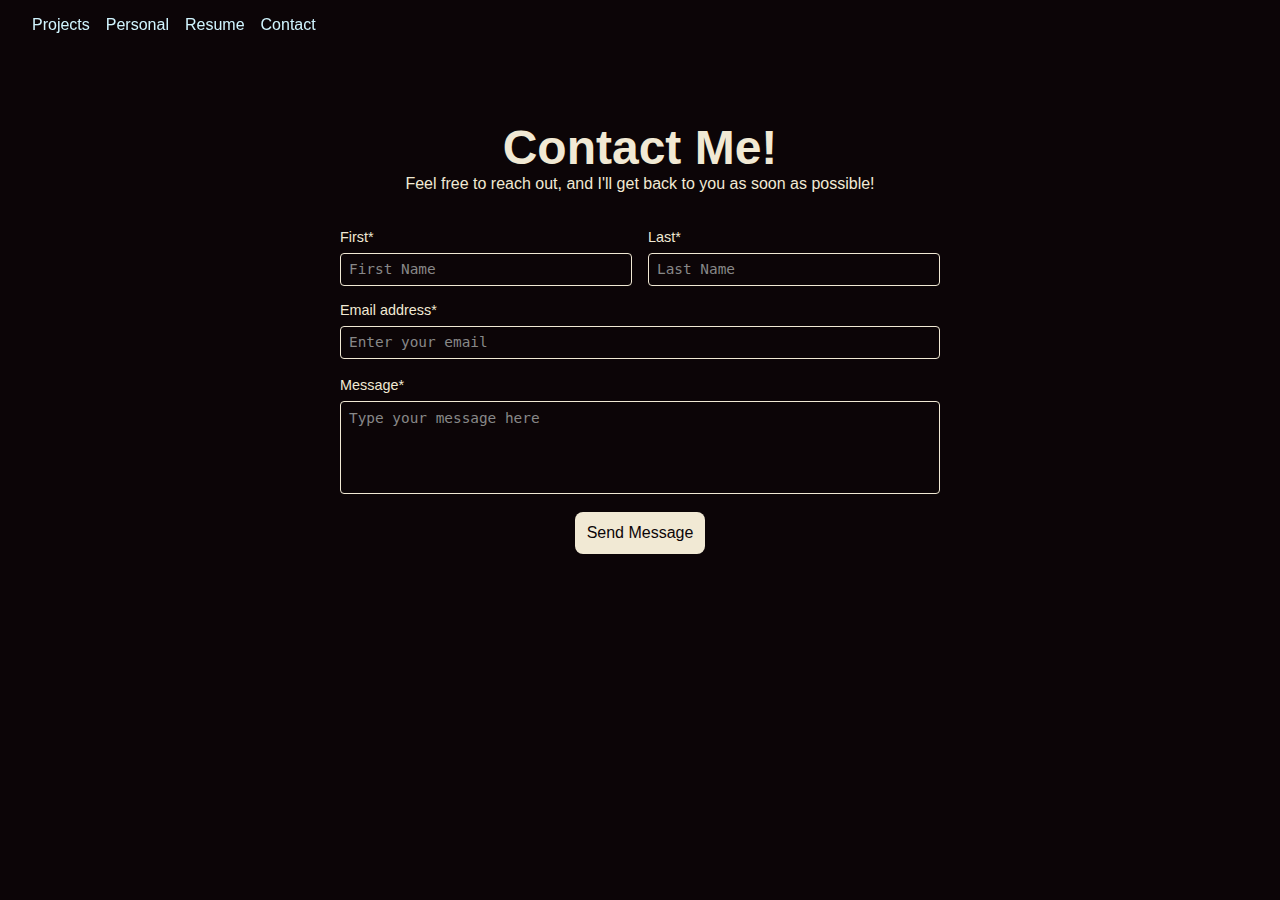
<file: contact.html>
<!DOCTYPE html>
<html lang="en">
<head>
    <meta charset="UTF-8">
    <meta name="viewport" content="width=device-width, initial-scale=1.0">
    <title>Contact</title>
    <link rel="stylesheet" href="styles.css">
    <style>
        body {
            background-color: #0c0507;
            color: #f1e9d4;
            font-family: 'Arial', sans-serif;
        }

        .container {
            margin: 5rem auto;
            max-width: 600px;
            text-align: center;
        }

        .form-row {
            display: flex;
            gap: 1rem;
            margin-bottom: 1rem;
        }

        .form-group {
            flex: 1;
            display: flex;
            flex-direction: column;
            text-align: left;
        }

        .form-group label {
            font-size: 0.9rem;
            margin-bottom: 0.5rem;
        }

        .form-group input,
        .form-group textarea {
            padding: 0.5rem;
            border: 1px solid #f1e9d4;
            border-radius: 0.25rem;
            background-color: #0c0507;
            color: #f1e9d4;
        }

        .form-group input::placeholder,
        .form-group textarea::placeholder {
            color: #888;
        }

        .form-group textarea {
            resize: none;
        }

        button {
            padding: 0.75rem;
            background-color: #f1e9d4;
            color: #0c0507;
            border: none;
            border-radius: 0.5rem;
            font-size: 1rem;
            cursor: pointer;
        }

        button:hover {
            background-color: #8ab7f1;
        }

        input::placeholder,
        textarea::placeholder {
            font-family: 'Monaco', monospace;
            color: #888;
            font-size: 0.9rem;
        }

        .success-message, .error-message {
            margin-top: 1rem;
            display: none;
        }

        .success-message {
            color: #8ab7f1;
        }

        .error-message {
            color: red;
        }
    </style>
</head>
<body>
    <!-- Fixed Header -->
    <header>
        <nav>
            <a href="index.html">Projects</a>
            <a href="about.html">Personal</a>
            <a href="resume.html">Resume</a>
            <a href="contact.html">Contact</a>
        </nav>
    </header>

    <div class="container">
        <h1>Contact Me!</h1>
        <p>Feel free to reach out, and I'll get back to you as soon as possible!</p>
        <br><br>
        <form id="contact-form">
            <!-- First and Last Name -->
            <div class="form-row">
                <div class="form-group">
                    <label for="first-name">First*</label>
                    <input type="text" id="first-name" name="first_name" placeholder="First Name" required>
                </div>
                <div class="form-group">
                    <label for="last-name">Last*</label>
                    <input type="text" id="last-name" name="last_name" placeholder="Last Name" required>
                </div>
            </div>

            <!-- Email Address -->
            <div class="form-group">
                <label for="email">Email address*</label>
                <input type="email" id="email" name="email" placeholder="Enter your email" required>
            </div>
            <br>
            <!-- Message -->
            <div class="form-group">
                <label for="message">Message*</label>
                <textarea id="message" name="message" rows="5" placeholder="Type your message here" required></textarea>
            </div>

            <br>
            <!-- Submit Button -->
            <button type="submit">Send Message</button>
            <p class="success-message">Your message has been sent successfully!</p>
            <p class="error-message">There was an error sending your message. Please try again.</p>
        </form>
    </div>

    <script>
        const form = document.getElementById('contact-form');
        const successMessage = document.querySelector('.success-message');
        const errorMessage = document.querySelector('.error-message');

        form.addEventListener('submit', async (e) => {
            e.preventDefault(); // Prevent default form submission

            const formData = new FormData(form);

            try {
                const response = await fetch('https://formspree.io/f/mvgzgazo', {
                    method: 'POST',
                    body: formData,
                    headers: {
                        Accept: 'application/json'
                    }
                });

                if (response.ok) {
                    form.reset();
                    successMessage.style.display = 'block';
                    errorMessage.style.display = 'none';
                } else {
                    throw new Error('Form submission failed');
                }
            } catch (error) {
                successMessage.style.display = 'none';
                errorMessage.style.display = 'block';
            }
        });
    </script>
</body>
</html>
</file>
<file: styles.css>
/* General Reset */
* {
    margin: 0;
    padding: 0;
    box-sizing: border-box;
}

/* Apply styles only for iPhones */
@media only screen and (max-width: 480px) and (-webkit-min-device-pixel-ratio: 2) {
        /* Adjust Hero Section */
        #hero {
            height: 50vh; /* Make hero section shorter */
        }
    
        /* Resize images and videos in the carousel */
        .slide img,
        .slide video {
            width: 100%;
            height: auto;
            object-fit: contain; /* Keeps full image without cropping */
        }
    
        /* Adjust Captions */
        .caption {
            font-size: 1rem; /* Reduce text size */
            max-width: 80%; /* Allow more width */
            padding: 8px 12px; /* Smaller padding */
            bottom: 10px; /* Move caption higher */
            left: 10px; /* Keep aligned */
        }
    
        /* Resize Center Icon */
        .center-icon {
            font-size: 3rem; /* Make it smaller for mobile */
        }
    
        /* Resize Navigation Arrows */
        .arrow {
            font-size: 1.5rem;
            padding: 5px;
        }
    
  
    .grid-item img, .grid-item video {
        width: 100%;
        height: auto;
        max-height: 1rem; /* Set much smaller max height for media */
        object-fit: cover; /* Ensure media fits into the grid cells */
        border-radius: 0.5rem;
    }

    /* Adjust media inside .media-grid and .media-row */
    .media-grid img, .media-grid video,
    .media-row img, .media-row video {
        width: auto; /* Keep the natural aspect ratio */
        height: auto; /* Set smaller height for all media */
        object-fit: cover; /* Ensure content fits nicely */
        border-radius: 0.5rem;
    }

    .project-row {
        flex-direction: column;
        gap: 1rem;
        margin-bottom: 1rem;
    }
  
    .project-description {
        font-size: 1rem;
        padding: 0.5rem;
        order: -1; /* Move descriptions to appear before media */
    }
  
    .grid-container {
        display: grid;
        grid-template-columns: repeat(2, 1fr); /* 2 columns for smaller screens */
        grid-auto-rows: auto;
    }
  
    .grid-item {
        display: flex;
        flex-direction: column;
        justify-content: flex-end; /* Align description at the bottom */
        text-align: center;
        padding: 0.5rem;
    }
  
    .media-row {
        flex-wrap: wrap;
        gap: 0.5rem;
        text-align: center;
    }
  
    .center-icon {
        font-size: 4rem;
    }
  
    .media-modal {
        justify-content: center;
        align-items: center;
    }
  
    .modal-content img,
    .modal-content video {
        max-width: 90%;
        max-height: 80%;
    }
  
    .name-container {
        font-size: 1rem;
        text-align: center;
    }
  
    figure {
        margin: 0 auto;
    }
  
    img, video {
        max-width: 100%;
        height: auto;
    }
  }
        

 body {
    font-family: 'Monaco', monospace;
    font-weight: 100; /* Light */
    background-color: #0c0507;
    overflow-x: hidden;
    position: relative;
}

h2 {
    color: #8ab7f1; /* Light text color */
    font-size: 1.5rem;
}

.contact-link,
.contact-link:link,
.contact-link:visited {
    
  color: #d1f5ff;
  text-decoration: none;
}

.contact-link:hover {
  color: #f1e9d4;
  font-size: larger;
}

.contact-link:active {
  opacity: 0.85;
}


header {
    position: fixed;
    top: 0;
    left: 0;
    display: flex;
    justify-content: flex-start;
    align-items: center;
    z-index: 1000;
    padding: 1rem 2rem;
}

header nav {
    display: flex;
    gap: 1rem;
}

header nav a {
    font-family: 'Arial', sans-serif;
    font-size: 1rem;
    font-weight: lighter;
    text-decoration: none;
    color: #d1f5ff; 
    transition: color 0.3s ease-in-out;
}

header nav a:hover {
    /* color: #8ab7f1; */
    transform: scale(1.2); /* Slight scaling on hover */

}

.name-container {
    position: fixed; 
    top: 1rem; 
    right: 3rem; 
    text-align: right;
    color: #f1e9d4;
    z-index: 1000; 
    transition: color .2s ease; /* smooth swap */
}

/* while hero is visible, invert over whatever is behind it */
.name-container.invert {
  mix-blend-mode: difference;
  color: #fff;  /* difference works best from white text */
}

.name-container .name {
    font-size: 2.2rem;
    margin-top: 3%;
}

.name-container .tagline {
    font-size: 1.2rem;
    /* color: #814935; */
    color: #d1f5ff;
    top: 1rem; 
}

.name-link {
    text-decoration: none; 
    color: inherit; /* Inherit the text color */
}

.name-link:hover {
    color: #d1f5ff;
    transform: scale(1.2); /* Slight scaling on hover */

}

/* Hero Section */
#hero {
    position: relative;
    width: 100%;
    height: 100vh;
    display: flex;
    align-items: center;
    justify-content: center;
    overflow: hidden;
}

/* Carousel Container */
.carousel {
    position: relative;
    width: 100%;
    height: 100%;
    display: flex;
    
    align-items: center;
    justify-content: center;
}
/* 
.carouselname-container {
   position: fixed; 
    top: 2rem; 
    right: 5rem; 
    text-align: right;
    color: #f1e9d4;
    mix-blend-mode: difference;
    z-index: 1000; 
}


.carouselname-container .tagline {
    font-size: 1rem;
    color: #d1f5ff;
    margin: 0;
} */
/* .carouselname-container { 
   position: fixed; 
    top: 2rem; 
    right: 5rem; 
    text-align: right;
    color: #f1e9d4;
    mix-blend-mode: difference;
    z-index: 1000; 
}

.carouselname-container .name {
    font-size: 2rem;
    margin: 0;
}
 */

/* While hero is in view: show blended name, hide normal name */
body.hero-in-view .carouselname-container {
  display: block;
}
body.hero-in-view .name-container {
  opacity: 0;
  pointer-events: none;
}

/* Optional: smooth fade */
.name-container,
.carouselname-container {
  transition: opacity 200ms ease;
}


/* Slide (Video + Caption) */
.slide {
    position: absolute;
    width: 100%;
    height: 100%;
    opacity: 0;
    transition: opacity 0.5s ease-in-out;
    display: flex;
    flex-direction: column;
    align-items: center;
    justify-content: center;
}

.slide img {
    width: 100%;
    height: 100%;
    object-fit: cover; /* Change to 'contain' if you want no cropping */
    position: absolute;
}

/* Active slide is visible */
.slide.active {
    opacity: 1;
}

/* Background Video */
.slide video {
    width: 100%;
    height: 100%;
    object-fit: cover;
    position: absolute;
    z-index: -1;
    pointer-events: none;
}

/* Caption */
.caption {
    position: absolute;
    bottom: 20px;  /* Distance from the top */
    left: 20px; /* Distance from the left */
    font-size: 1rem;
    color: white;
    text-shadow: 2px 2px 10px rgba(0, 0, 0, 0.7);
    z-index: 2;
    text-align: left;
    padding: 10px 20px;
    border-radius: 10px;
    max-width: 50%; /* Prevents text from stretching too much */
}

/* .caption {
    position: relative;
    font-size: 1.8rem;
    color: white;
    text-shadow: 2px 2px 10px rgba(0, 0, 0, 0.7);
    z-index: 1;
    padding: 10px 20px;
    border-radius: 10px;
} */

/* Navigation Container (Align Arrows & Gear Icon in a Row) */
.navigation {
    display: flex;
    align-items: center; /* Ensure vertical alignment */
    justify-content: center; /* Center them horizontally */
    position: absolute;
    /* bottom: 50px;  */
    left: 50%;
    transform: translateX(-50%);
    z-index: 3;
    gap: 20px; /* Space between arrows and gear icon */
    flex-direction: row; /* Ensures they are in a row */
}

/* Ensure arrows are inline with the gear icon */
.arrow {
    font-size: 2.5rem;
    color: white;
    cursor: pointer;
    padding: 10px;
    border-radius: 50%;
    transition: background 0.3s ease;
    display: flex;
    align-items: center;
    justify-content: center;
}

/* Navigation Arrows */
/* .arrow {
    position: relative;
    top: 50%;
    transform: translateY(-50%);
    font-size: 2.5rem;
    color: white;
    cursor: pointer;
    padding: 10px;
    border-radius: 50%;
    z-index: 2;
    transition: background 0.3s ease;
}
 */
.arrow:hover {
    color: #d1f5ff;
    transform: scale(1.2); /* Slight scaling on hover */
}

/* Left and Right arrow positioning */
.left-arrow {
    left: 20px;
}

.right-arrow {
    right: 20px;
}

/* Change cursor to arrow on hover over the video */
.slide video {
    cursor: pointer;
}

/* Hero Section with Background Image */
/* #hero {
    position: relative;
    align-items: center;
    justify-content: center;
    width: 100%;
    height: 100vh; */
    /* background: url('indexmedia/lab.jpg') no-repeat center center/cover; */
    /* background: url('indexmedia/3bodymotor.MOV') no-audio no-repeat center center/cover; */
    /* display: flex;
} */

/* Background Video */
/* #hero::before {
    content: "";
    position: absolute;
    top: 0;
    left: 0;
    width: 100%;
    height: 100%;
    background: black; 
    opacity: 0.3; 
    z-index: 1;
} */

/* Positioning the video */
/* #hero video {
    position: absolute;
    top: 50%;
    left: 50%;
    width: 100%;
    height: 100%;
    object-fit: cover; 
    transform: translate(-50%, -50%);
    z-index: -1;
    pointer-events: none; 
} */

/* Caption Over Video */
/* .caption {
    position: relative;
    font-size: 1.2rem;
    color: white;
    text-shadow: 2px 2px 10px rgba(0, 0, 0, 0.7);
    z-index: 2;
    padding: 10px;
}
 */


/* Content Container (Caption + Icon) */
.content {
    position: relative;
    z-index: 1;
    display: flex;
    flex-direction: column;
    align-items: center;
    text-align: center;
}

/* Centered Hammer Icon */
.center-icon {
    font-size: 8rem; /* Adjust the size of the hammer */
    color: #f1e9d4;
    cursor: pointer;
    transition: transform 0.3s ease, color 0.3s ease;
    z-index: 3;

}

.center-icon:hover {
    transform: scale(1.2); /* Slight scaling on hover */
    color: #8ab7f1; /* Change color on hover */
}

.projects-container {
    padding: 2rem;
    margin-top: 4rem; /* Adjust the position of projects independently */
    /* transform: scale(0.67);
    transform-origin: top;  */

}

figure {
    color: #d1f5ff;
    margin-top: 0.3125rem;
}

.project-row {
    display: flex;
    align-items: flex-start; /* Align items to the top */
    gap: 1rem; /* Add spacing between description and media */
    margin-bottom: 1rem; /* Space between project rows */

    opacity: 0; /* Start invisible */
    transform: translateY(3.125rem); /* Start slightly below its position */
    transition: all 0.8s ease-out; /* Smooth transition */

}

.project-row.show {
    opacity: 1; /* Fully visible */
    transform: translateY(0); /* Moves to its intended position */
}

.project-description {
    flex: 1; /* Make the description take up space proportionally */
    padding-right: 1rem; /* Add space between description and media grid */
    color: #f1e9d4;
    font-size: 0.8rem;
    line-height: 1.6;
    padding: 0;
    margin-top: 1rem;
    /* margin-top: 6rem; */
}

.expand-icon i {
    color: #8ab7f1; /* Match your site's theme color */
    cursor: pointer;
    transition: transform 0.3s ease, color 0.3s ease;
}

.expand-icon i:hover {
    color: #f1e9d4; /* Change color on hover */
}

.full-description {
    margin-top: 0.625rem;
    line-height: 1.6;
}


.media-grid {
    flex: 2; /* Media grid takes up more space */
    display: flex;
    flex-direction: column;
    gap: 1rem; 
}

.media-row {
    display: flex;
    gap: 0.5rem; 
}

model-viewer, img, video {
    border-radius: 0.09375rem;
    box-shadow: 0 0.25rem 0.375rem rgba(0, 0, 0, 0.3);
    margin: 0;
}

/* Scrollable code container */
.scrollable-code {
    width: 18.125rem;
    height: 12.5rem;
    overflow: hidden;
    border-radius: 0.5rem;
    background-color: #0c0507; /* Match your site's background color */
    box-shadow: 0 0.25rem 0.375rem rgba(0, 0, 0, 0.3);
    display: flex;
    justify-content: center;
    align-items: center;
}

/* Scrollable code container */
.scrollable-code {
    width: 18.125rem;
    height: 12.5rem;
    overflow: hidden;
    border-radius: 0.5rem;
    background-color: #0c0507; /* Match your site's background color */
    box-shadow: 0 0.25rem 0.375rem rgba(0, 0, 0, 0.3);
    display: flex;
    justify-content: center;
    align-items: center;
}

.scrollable-code img {
    width: 100%;
    height: 100%;
    object-fit: cover;
    cursor: pointer;
    border-radius: 0.5rem;
}

/* Modal Styles */
.media-modal {
    display: none;
    position: fixed;
    top: 0;
    left: 0;
    width: 100%;
    height: 100%;
    background-color: #0c0507; /* Match body background color */
    z-index: 9999;
    justify-content: center;
    align-items: center;
}

.modal-content {
    max-width: 100%; /* Increase max size for larger display */
    max-height: 100%; /* Increase max size for larger display */
    display: flex;
    justify-content: center;
    align-items: center;
    background-color: transparent; /* Ensure no background color */
}

.modal-content img,
.modal-content video {
    width: auto;
    height: auto;
    max-width: 90vw; /* Use viewport width for larger scaling */
    max-height: 90vh; /* Use viewport height for larger scaling */
    border-radius: 0.625rem;
    box-shadow: 0 0.25rem 0.5rem rgba(0, 0, 0, 0.5);
}

/* Disable scrolling when modal is active */
body.modal-open {
    overflow: hidden;
}

[data-modal] {
    transition: transform 0.3s ease, cursor 0.3s ease;
    cursor: pointer; /* Default pointer icon */
}

/* Hover effect */
[data-modal]:hover {
    transform: scale(1.05); /* Makes the media 20% bigger */
    cursor: pointer; /* Changes the cursor to indicate interactivity */
}

  /* Hidden by default (desktop) */
.mobile-links { display: none; }
#backToTop { display: none; }


/* ===============================
   Better mobile layout (phones & small tablets)
   =============================== */
/* 


/* phone: basic spacing + smooth scroll offset */
@media (max-width: 768px) {
/* header { right: 0; width: 100%;     padding: 1rem 2rem;}
header nav {
  margin-left: auto;
  justify-content: flex-end;
} */

/* Put the name block on the LEFT (desktop + mobile) */
.name-container {
    margin-top: 108%;
    margin-left: 3%;
}

  .name-container .name {
    font-size: 1.5rem !important; 
  }

  .name-container,
  .name-container.invert {
    mix-blend-mode: normal !important;
    color: #f1e9d4 !important;   /* your original */ 
  }

  /* .navigation .arrow {
    display: none !important;
  }

  .navigation .center-icon {
    font-size: 5rem;
    display: flex;
    margin-top: 5% !important;
  } */

  /* PHONE ONLY */
@media (max-width: 768px) {
  /* Make sure the nav row actually exists on mobile */
  .navigation {
    display: block !important;   /* overrides any display:none */
    position: static !important; /* don't center the row */
    left: auto !important;
    transform: none !important;
    background: transparent !important;
    padding: 0 !important;
  }

  /* Show only the gear */
  .navigation .arrow { display: none !important; }


}

  /* Make the grid pack tightly and fill holes */
  .media-grid {
    display: grid;
    grid-template-columns: 1fr 1fr;
    gap: 12px;
    grid-auto-flow: dense;           /* back-fill empty spots */
    align-items: start;
  }

  /* Flatten the nested rows so every figure is a grid item */
  .media-row { display: contents; }

  /* Force media to ignore inline width/height from HTML */
  .media-grid img,
  .media-grid video,
  .media-grid model-viewer {
    display: block;
    width: 100% !important;
    height: auto !important;
    max-width: 100% !important;
    max-height: none !important;
    border-radius: 12px;
  }

  /* Uniform tile heights (cleanest look) */
  .media-grid img,
  .media-grid video,
  .media-grid model-viewer {
    aspect-ratio: 4 / 3;       /* pick 16/9 if you prefer */
    object-fit: cover;          /* crops edges a bit to keep rows even */
    background: #0c0507;        /* hides any letterboxing if needed */
  }

  /* Tighter captions so they don’t balloon a row */
  .media-grid figure { margin: 0; }
  .media-grid figure > figcaption {
    margin-top: 6px;
    font-size: 0.95rem;
    line-height: 1.25;
  }

    .caption {
    display: none;
  }

  /* Smooth scroll everywhere */
/* ----- PHONE ONLY (≤768px) ----- */
  /* keep desktop header layout but make phone feel single-page */
  header { padding: 10px 12px; }

  /* name: top-left on phone; show only while hero is visible */
  .name-container {
    position: fixed;
    margin-top: 130%;
    left: calc(12px + env(safe-area-inset-left, 0px));
    right: auto;
    text-align: left;
    mix-blend-mode: normal !important;
    color: #f1e9d4 !important;
    opacity: 0;                    /* hidden by default */
    pointer-events: none;
    transition: opacity .2s ease;
  }
  .name-container.invert {         /* your JS already toggles .invert on hero */
    opacity: 1;
    pointer-events: auto;
  }

  


  html { scroll-behavior: smooth; }


/* Phone-only */
@media (max-width: 768px) {
  /* hide desktop header on phones */
  header { display: none !important; }

  /* show mobile quick links */
  .mobile-links {
    display: block;
    position: fixed;
    margin-top: 150%;
    margin-left: 6%;
    z-index: 1100;
    line-height: 0.8;
        opacity: 0;                    /* hidden by default */
    transition: opacity .2s ease;
  }

  .mobile-links.invert {        
    opacity: 1;
    pointer-events: auto;
  }

  .mobile-links .tagline {
    font-size: 0.95rem;
    color: #d1f5ff;
    text-decoration: none;
  }
  .mobile-links p + p { margin-top: 4px; }

  /* back-to-top button */
  #backToTop {
    display: block;
    position: fixed;
    bottom: calc(16px + env(safe-area-inset-bottom, 0px));
    right: calc(16px + env(safe-area-inset-right, 0px));
    width: 44px; height: 44px;
    border-radius: 999px;
    border: 1px solid rgba(255,255,255,.25);
    background: rgba(255,255,255,.12);
    backdrop-filter: blur(6px);
    -webkit-backdrop-filter: blur(6px);
    color: #d1f5ff;
    font-size: 22px;
    line-height: 44px;
    text-align: center;
    cursor: pointer;
    z-index: 1100;
    opacity: 0;
    pointer-events: none;
    transition: opacity .2s ease, transform .15s ease;
  }
  #backToTop.visible { opacity: 1; pointer-events: auto; }
  #backToTop:active { transform: scale(0.96); }

  /* nice smooth scrolling on phones */
  html { scroll-behavior: smooth; }
}

.name-container .tagline {
    display: none !important;
}



}

/* If you absolutely want NO cropping, swap this block in place of object-fit:cover: */
/*
.media-grid img,
.media-grid video,
.media-grid model-viewer {
  aspect-ratio: auto;
  object-fit: contain;
  background: #0c0507;
}
*/

.container > h1 {
  font-size: 3rem !important;
  margin-top: 20%;
}
</file>
